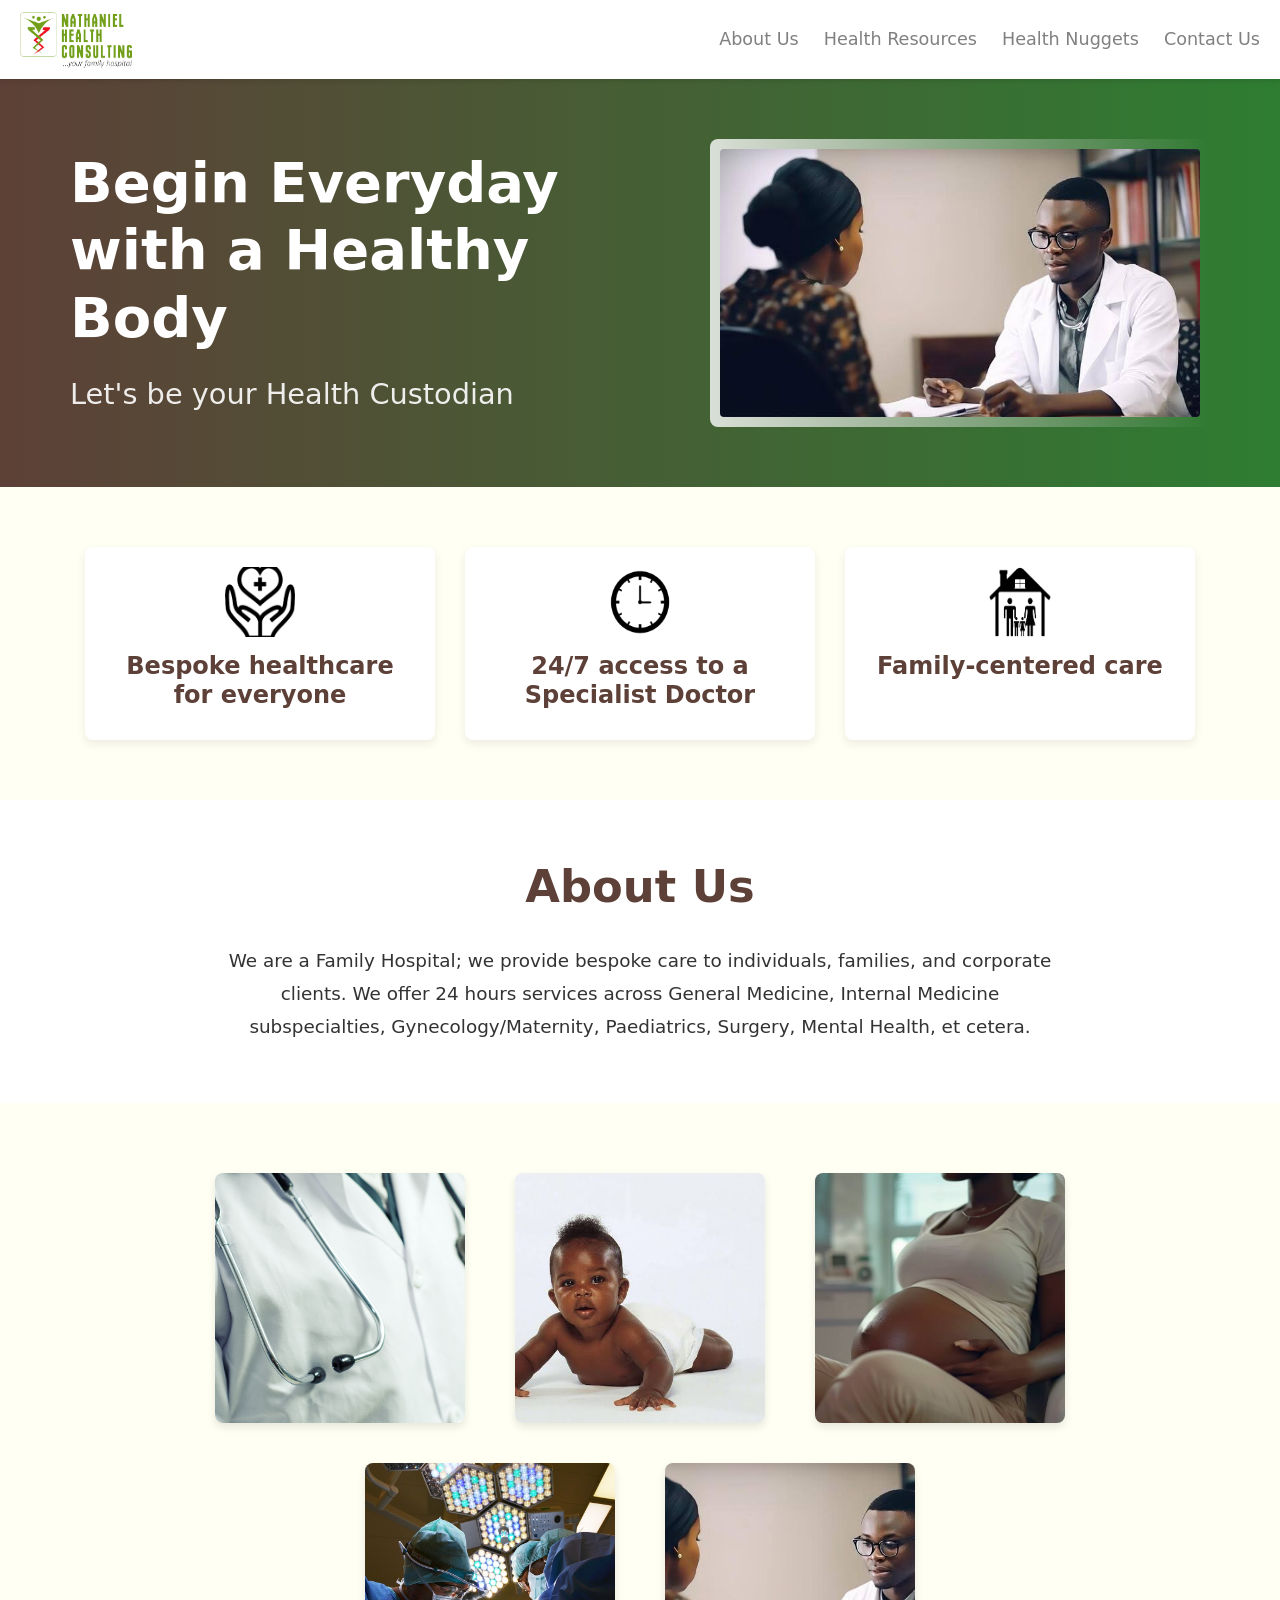
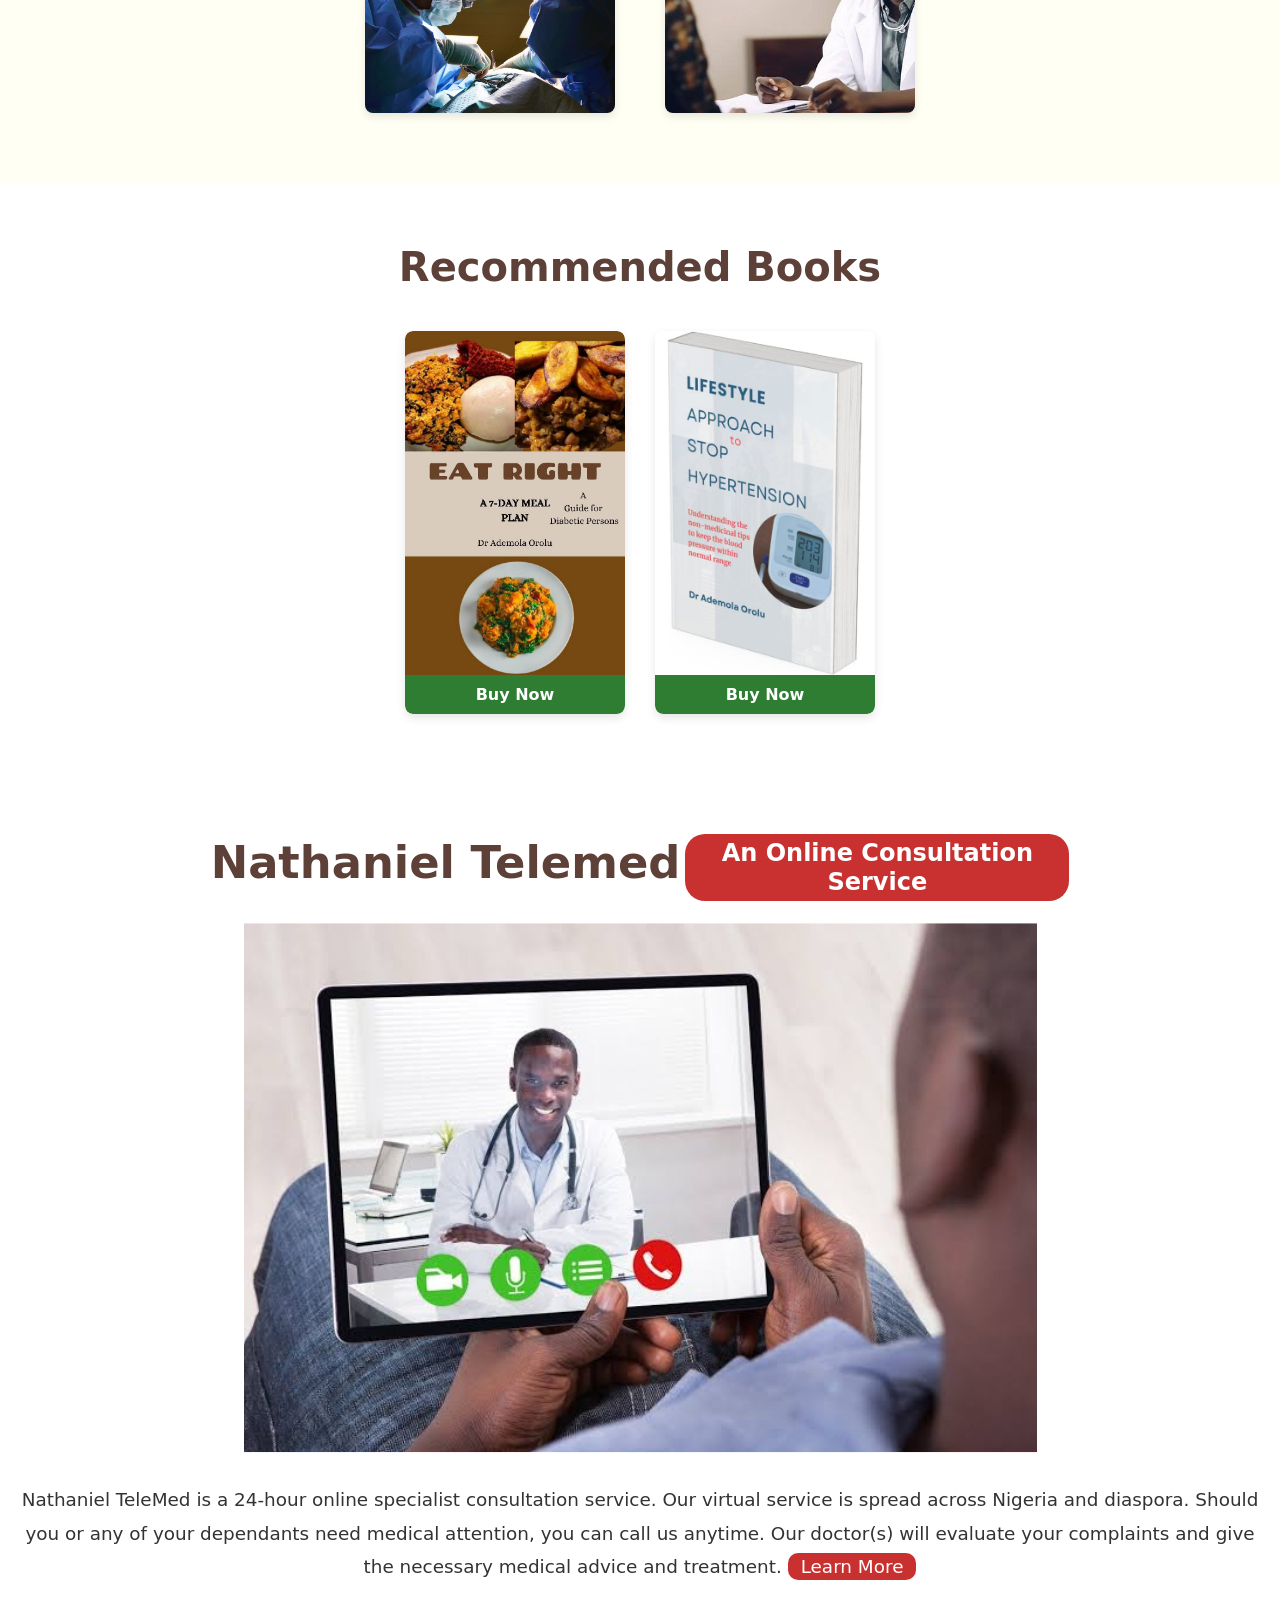
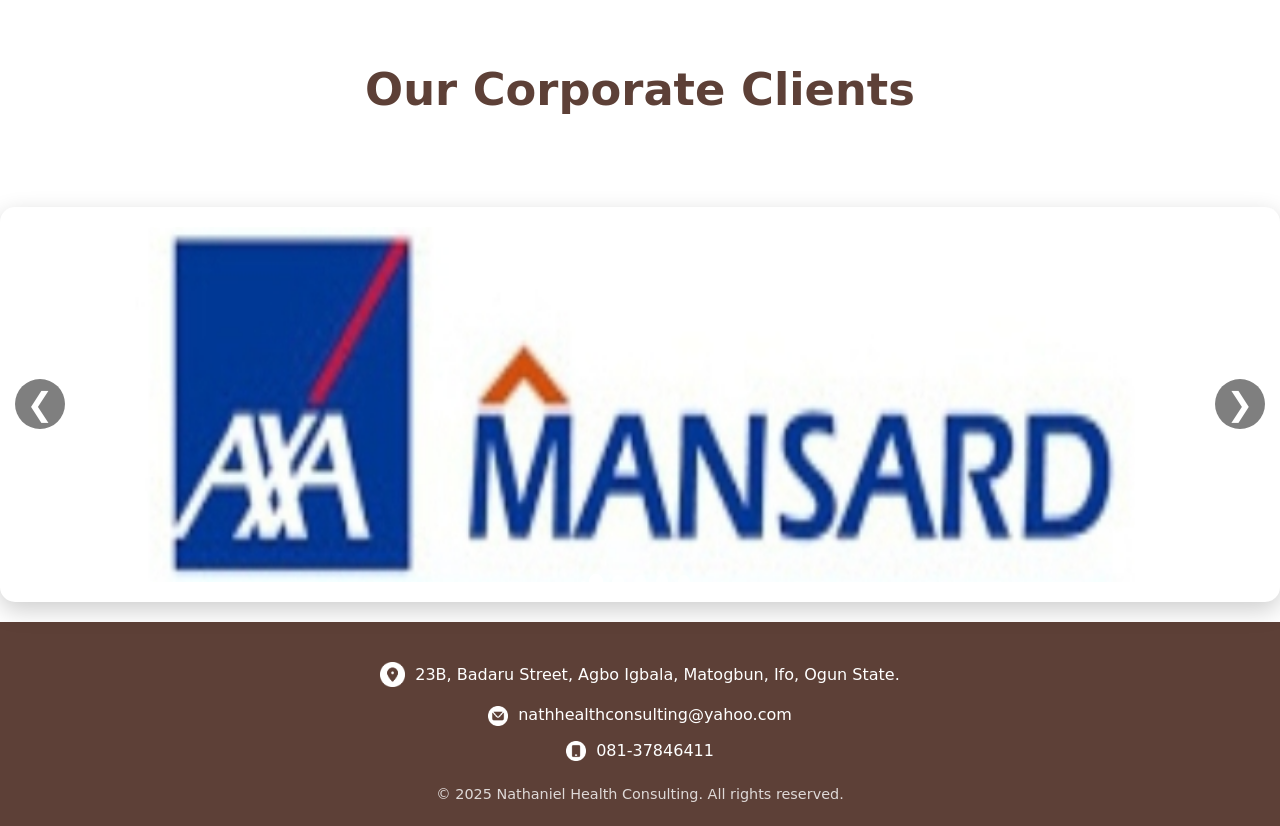
<file: index.html>
<!DOCTYPE html>
<html lang="en">
<head>
    <meta charset="UTF-8">
    <meta name="viewport" content="width=device-width, initial-scale=1.0">
    <title>Nathaniel Health Consulting - Begin Everyday with a Healthy Body</title>
    <link rel="icon" href="assets/images/logo.png" type="image/png">
    <link rel="stylesheet" href="style.css">
    <!-- Removed Font Awesome CDN link as we are now using an inline SVG -->
</head>
<body>
    <header class="site-header">
        <a href="/" class="logo-link" aria-label="Nathaniel Health Consulting Home">
            <img class="logo" src="assets/images/croppedheader.png" alt="Nathaniel Health Consulting Logo">
        </a>
        <nav class="main-nav" aria-label="Main Navigation">
            <button class="menu-toggle" aria-controls="primary-navigation" aria-expanded="false">
                <span class="sr-only">Menu</span>
                <!-- Replaced Font Awesome icon with an inline SVG for reliability -->
                <svg width="24" height="24" viewBox="0 0 24 24" fill="none" xmlns="http://www.w3.org/2000/svg">
                    <path d="M4 6H20M4 12H20M4 18H20" stroke="currentColor" stroke-width="2" stroke-linecap="round" stroke-linejoin="round"/>
                </svg>
            </button>
            <ul id="primary-navigation" data-visible="false">
                <li><a href="#about-us">About Us</a></li>
                <li><a href="#health-resources">Health Resources</a></li>
                <li><a href="./healthnuggets.html" target="_blank">Health Nuggets</a></li>
                <li><a href="#contact-us">Contact Us</a></li>
            </ul>
        </nav>
    </header>

    <main>
        <section class="hero-banner">
            <div class="banner-content">
                <h1>Begin Everyday with a Healthy Body</h1>
                <p class="tagline">Let's be your Health Custodian</p>
            </div>
            <div class="banner-image">
                <img src="assets/images/consultation.jpeg" alt="Doctor consulting with a patient">
            </div>
        </section>

        <section class="services-overview">
            <h2 class="sr-only">Our Core Services</h2>
            <div class="service-item">
               <img class="icon" src="assets/images/healthcareicon.png" alt="Healthcare icon representing bespoke healthcare">
               <h3>Bespoke healthcare for everyone</h3>
            </div>
            <div class="service-item">
               <img class="icon" src="assets/images/clock.png" alt="Clock icon representing 24/7 access">
               <h3>24/7 access to a Specialist Doctor</h3>
            </div>
            <div class="service-item">
               <img class="icon" src="assets/images/householdicon.png" alt="Household icon representing family-centered care">
               <h3>Family-centered care</h3>
            </div>
        </section>

        <section id="about-us" class="about-us-section">
            <h2>About Us</h2>
            <p>We are a Family Hospital; we provide bespoke care to individuals, families, and corporate clients. We offer 24 hours services across General Medicine, Internal Medicine subspecialties, Gynecology/Maternity, Paediatrics, Surgery, Mental Health, et cetera.</p>
        </section>

        <section class="gallery-section">
            <h2 class="sr-only">Our Facilities and Services Gallery</h2>
            <div class="image-grid">
                <div class="image-row">
                    <img src="assets/images/doctor2.jpg" alt="Doctor examining a patient">
                    <img src="assets/images/baby.jpeg" alt="Newborn baby being cared for">
                    <img src="assets/images/pregnantwoman.jpeg" alt="Pregnant woman smiling">
                </div>
                <div class="image-row">
                    <img src="assets/images/theatre.jpg" alt="Operating theatre">
                    <img src="assets/images/consultation.jpeg" alt="Doctor providing consultation">
                </div>
            </div>
        </section>

        <section id="health-resources" class="health-resources-section">
            <h2>Recommended Books </h2>
            <div class="books-container">
                <div class="book-item dm-book">
                    <a href="https://selar.com/nwo2" target="_blank" rel="noopener noreferrer" aria-label="Get your copy of the Diabetes Management book">
                        <img src="assets/images/dm.jpg" alt="Book cover for Diabetes Management">
                        <button class="buy-now-btn">Buy Now</button>
                    </a>
                </div>
                <div class="book-item htn-book">
                    <a href="https://selar.com/2e5284" target="_blank" rel="noopener noreferrer" aria-label="Get your copy of the Hypertension Guide book">
                        <img src="assets/images/htn.jpg" alt="Book cover for Hypertension Guide">
                        <button class="buy-now-btn">Buy Now</button>
                    </a>
                </div>
            </div>
        </section>
      
        <section>
            <div class="teledig">
            <h2 class="telemed">Nathaniel Telemed</h2>
            <h3 class="digital">An Online Consultation Service</h3>
            </div>
            <img class="consult" src="./assets/images/telemedicinceconsult.png">
            <p class="telemed-reg">Nathaniel TeleMed is a 24-hour online specialist consultation service. Our virtual service is spread across Nigeria and diaspora. Should you or any of your dependants need medical attention, you can call us anytime. Our doctor(s) will evaluate your complaints and give the necessary medical advice and treatment. <a href="https://nathanieltelemed.netlify.app/" target="_blank"><button class="learn">Learn More</button></a></p>
        </section>
                   <h2 class="clients">Our Corporate Clients</h2>
                   
                <div class="carousel-container">
    <button class="arrow prev" id="prevBtn">&#10094;</button>

    <div class="carousel" id="carousel">
      <div class="slide">
        <img src="./assets/images/axamansard.png" alt="Slide 1">
      </div>
      <div class="slide">
        <img src="./assets/images/hygeia.png" alt="Slide 2">
      </div>
      <div class="slide">
        <img src="./assets/images/leadway.png" alt="Slide 3">
      </div>
      <div class="slide">
        <img src="./reliance.png" alt="Slide 4">
      </div>
      <div class="slide">
        <img src="./assets/images/axamansard.png" alt="Slide 5">
      </div>
    </div>

    <button class="arrow next" id="nextBtn">&#10095;</button>

    <div class="dots" id="dots"></div>
  </div>

    </main>

    <footer class="site-footer">
        <div class="footer-contact-info">
            <address id="contact-us">
                <img class="icon" src="assets/images/addressicon.png" alt="Address icon">
                <p>23B, Badaru Street, Agbo Igbala, Matogbun, Ifo, Ogun State.</p>
            </address>
            <p>
                <img class="contact-icon" src="assets/images/emailicon.png" alt="Email icon">
                <a href="mailto:nathhealthconsulting@yahoo.com">nathhealthconsulting@yahoo.com</a>
            </p>
            <p>
                <img class="contact-icon" src="assets/images/phoneicon.png" alt="Phone icon">
                <a href="tel:+2348137846411">081-37846411</a>
            </p>
        </div>
        <div class="footer-copyright">
            <p>&copy; 2025 Nathaniel Health Consulting. All rights reserved.</p>
        </div>
    </footer>

    <script src="script.js"></script>
</body>
</html>
</file>
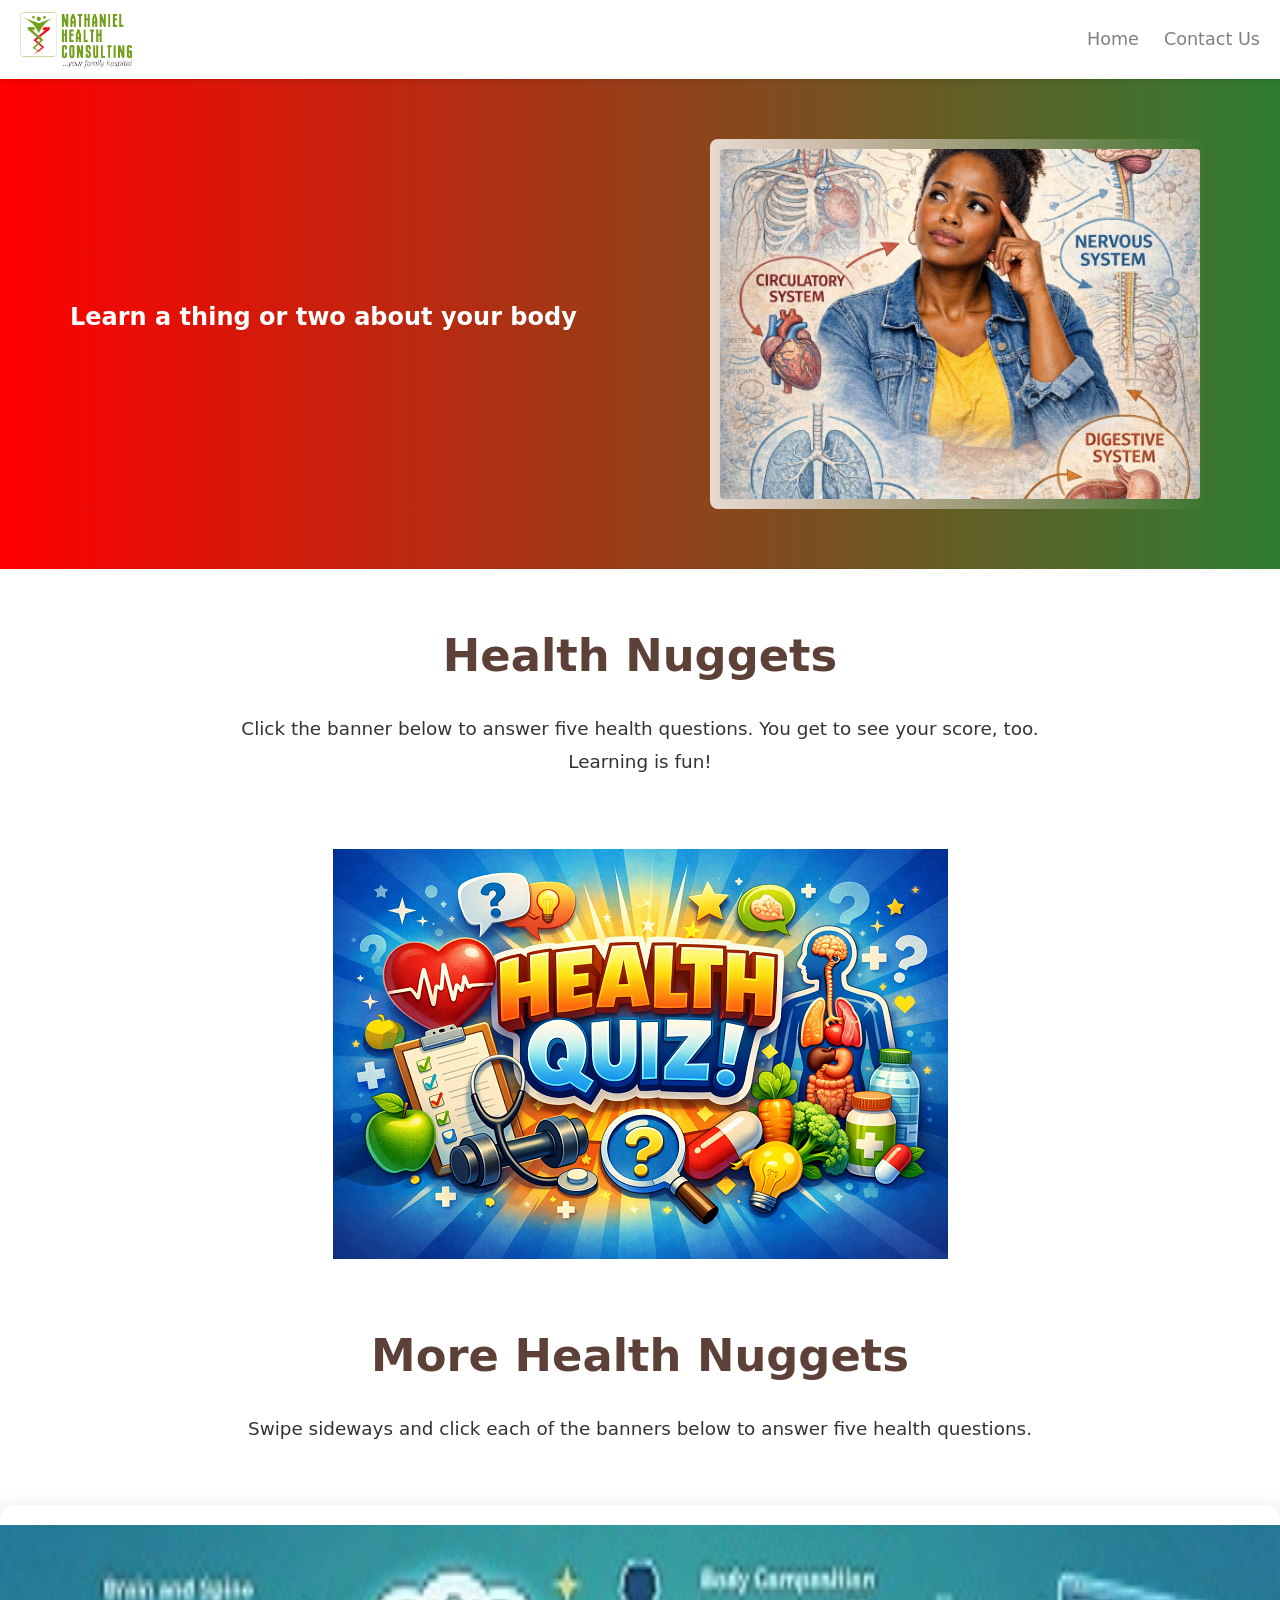
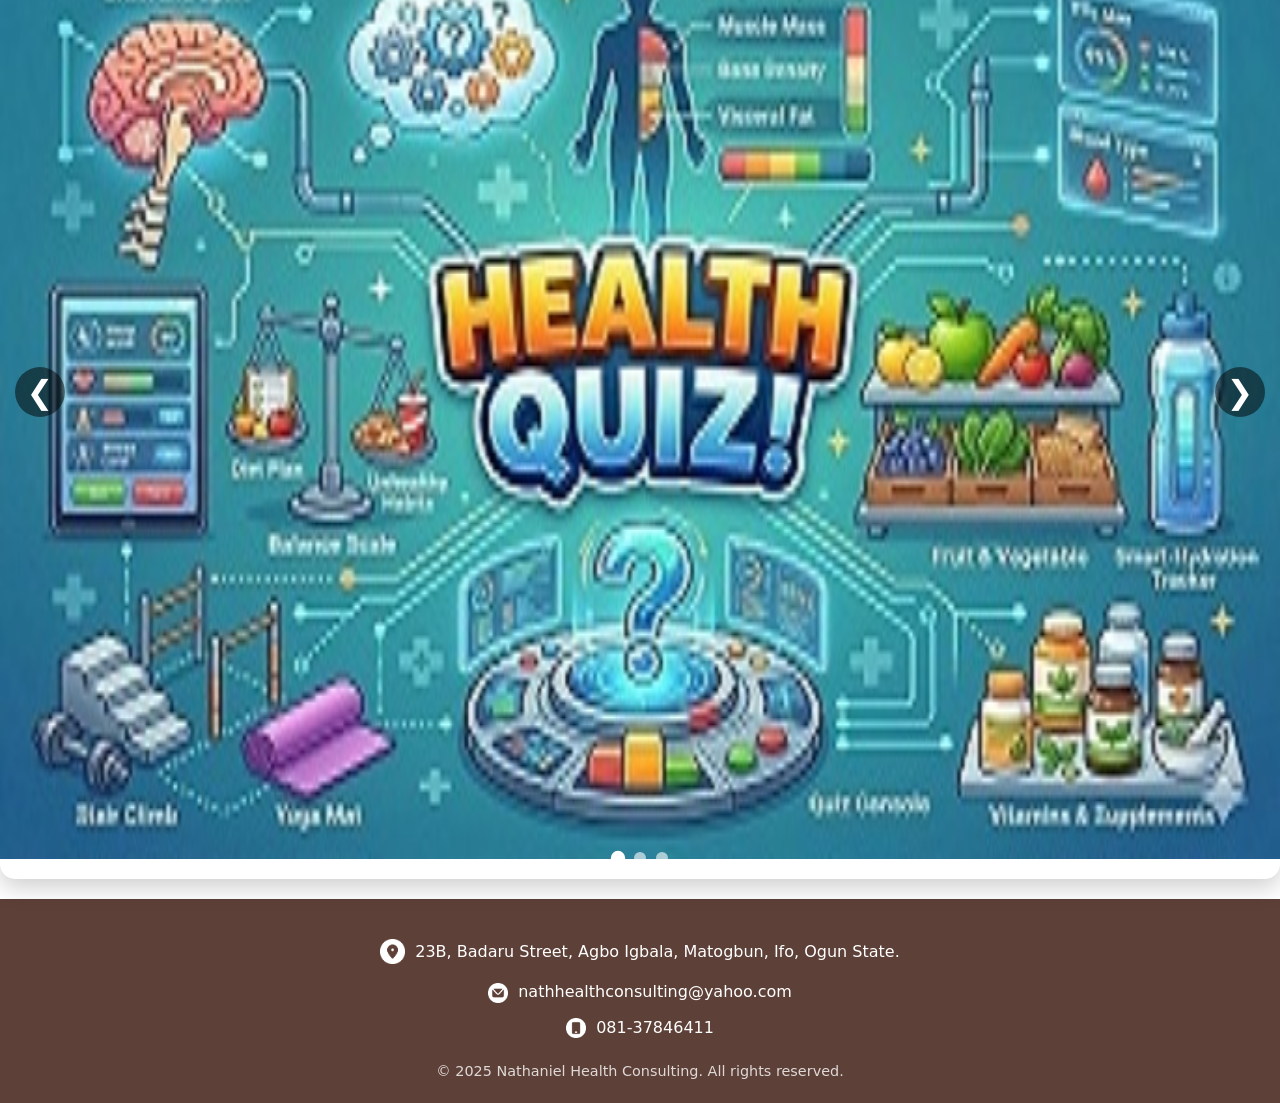
<file: healthnuggets.html>
<!DOCTYPE html>
<html lang="en">
<head>
    <meta charset="UTF-8">
    <meta name="viewport" content="width=device-width, initial-scale=1.0">
    <title>Health Nuggets - Tease your brain a little</title>
    <link rel="icon" href="assets/images/logo.png" type="image/png">
    <link rel="stylesheet" href="style.css">
    <!-- Removed Font Awesome CDN link as we are now using an inline SVG -->
</head>
<body>
    <header class="site-header">
        <a href="/" class="logo-link" aria-label="Nathaniel Health Consulting Home">
            <img class="logo" src="assets/images/croppedheader.png" alt="Nathaniel Health Consulting Logo">
        </a>
        <nav class="main-nav" aria-label="Main Navigation">
            <button class="menu-toggle" aria-controls="primary-navigation" aria-expanded="false">
                <span class="sr-only">Menu</span>
                <!-- Replaced Font Awesome icon with an inline SVG for reliability -->
                <svg width="24" height="24" viewBox="0 0 24 24" fill="none" xmlns="http://www.w3.org/2000/svg">
                    <path d="M4 6H20M4 12H20M4 18H20" stroke="currentColor" stroke-width="2" stroke-linecap="round" stroke-linejoin="round"/>
                </svg>
            </button>
            <ul id="primary-navigation" data-visible="false">
                <li><a href="./index.html" target="_blank">Home</a></li>
                <li><a href="#contact-us">Contact Us</a></li>
            </ul>
        </nav>
    </header>

    <main>
        <section class="nuggets-banner">
            <div class="banner-content">
                <h1>Learn a thing or two about your body</h1>
            </div>
            <div class="banner-image">
                <img src="./systems.png" alt="Systems in the Body">
            </div>
        </section>


        <section id="about-us" class="about-us-section">
            <h2>Health Nuggets</h2>
            <p>Click the banner below to answer five health questions. You get to see your score, too. Learning is fun!</p>
        </section>

        <a href="https://forms.gle/PcrHFRtyKPGvFGwX9" target="_blank" class="nuggetpix"><img src="./nuggets1.png"></a>
        <section id="about-us" class="about-us-section">
            <h2>More Health Nuggets</h2>
            <p>Swipe sideways and click each of the banners below to answer five health questions.</p>
        </section>
        <div class="carousel-container">
    <button class="arrow prev" id="prevBtn">&#10094;</button>

    <div class="carousel" id="carousel">
      <div class="slide">
        <a href="https://forms.gle/hnn8JPfNCXgJisMX7" target="_blank"><img src="./assets/images/nuggets2.jpeg" alt="Slide 1"></a>
      </div>
      <div class="slide">
       <a href="https://forms.gle/6CGzbMkncyB41pHPA" target="_blank"><img src="./assets/images/healthnuggests3.png" alt="Slide 2"></a>
      </div>
      <div class="slide">
        <a href="https://forms.gle/Vv9b64wYYZ8KnRzC6" target="_blank"><img src="./assets/images/healthnuggets4.png" alt="Slide 3"></a>
      </div>
    </div>

    <button class="arrow next" id="nextBtn">&#10095;</button>

    <div class="dots" id="dots"></div>
  </div>
    </main>

    <footer class="site-footer">
        <div class="footer-contact-info">
            <address id="contact-us">
                <img class="icon" src="assets/images/addressicon.png" alt="Address icon">
                <p>23B, Badaru Street, Agbo Igbala, Matogbun, Ifo, Ogun State.</p>
            </address>
            <p>
                <img class="contact-icon" src="assets/images/emailicon.png" alt="Email icon">
                <a href="mailto:nathhealthconsulting@yahoo.com">nathhealthconsulting@yahoo.com</a>
            </p>
            <p>
                <img class="contact-icon" src="assets/images/phoneicon.png" alt="Phone icon">
                <a href="tel:+2348137846411">081-37846411</a>
            </p>
        </div>
        <div class="footer-copyright">
            <p>&copy; 2025 Nathaniel Health Consulting. All rights reserved.</p>
        </div>
    </footer>

    <script src="script.js"></script>
</body>
</html>
</file>
<file: style.css>
/* Universal Styles */
:root {
    /* Define color variables for easy changes and consistency */
    --primary-color: #5d4037; /* Darker brown */
    --secondary-color: #2e7d32; /* Darker green */
    --tertiary-color: red;
    --text-color-dark: #333;
    --text-color-light: #fff;
    --accent-grey: grey;
    --background-light: rgb(255, 255, 243); /* Your existing off-white/cream */
    --footer-bg-color: #2c3e50; /* Deep charcoal for footer */
}

* {
    margin: 0;
    padding: 0;
    box-sizing: border-box;
    /* Using system fonts for performance and native feel */
    font-family: system-ui, -apple-system, BlinkMacSystemFont, 'Segoe UI', Roboto, Oxygen, Ubuntu, Cantarell, 'Open Sans', 'Helvetica Neue', sans-serif;
}

html {
    scroll-behavior: smooth; /* Smooth scrolling for anchor links */
}

body {
    line-height: 1.6;
    color: var(--text-color-dark);
    overflow-x: hidden; /* Prevent horizontal scroll due to potential overflows */
    -webkit-font-smoothing: antialiased; /* Better font rendering for macOS/iOS */
    -moz-osx-font-smoothing: grayscale; /* Better font rendering for macOS/iOS */
}

a {
    text-decoration: none;
    color: var(--accent-grey);
    transition: color 0.3s ease; /* Smooth hover effect */
}

a:hover,
a:focus {
    color: var(--primary-color); /* Change link color on hover/focus */
}

img {
    max-width: 100%;
    height: auto;
    display: block; /* Removes extra space below images */
}

h1, h2, h3, h4, h5, h6 {
    line-height: 1.2; /* Better line height for headings */
    margin-bottom: 0.5em; /* Add some space below headings */
}

/* Reusable Utility Classes */
.container {
    max-width: 1200px; /* Max width for central content */
    margin: 0 auto;
    padding: 0 20px; /* Add some padding on the sides */
}

/* Screen Reader Only Class for Accessibility */
.sr-only {
    position: absolute;
    width: 1px;
    height: 1px;
    padding: 0;
    margin: -1px;
    overflow: hidden;
    clip: rect(0, 0, 0, 0);
    white-space: nowrap;
    border: 0;
}

/* Header */
.site-header {
    display: flex;
    justify-content: space-between;
    align-items: center;
    padding: 10px 20px;
    background-color: #fff; /* Assuming a white background for the header */
    box-shadow: 0 2px 5px rgba(0,0,0,0.1); /* Subtle shadow for depth */
    position: sticky; /* Makes header stick to top */
    top: 0;
    z-index: 1000; /* Ensures header is above other content */
}

.logo-link {
    display: flex; /* Align logo image better if it has space around it */
    align-items: center;
}

.logo {
    width: 120px; /* Adjust as needed for your logo size */
    height: auto;
}

/* Navigation */
.main-nav ul {
    display: flex;
    list-style: none;
    gap: 25px; /* Space between navigation items */
    transition: transform 0.3s ease-in-out;
}

.main-nav a {
    font-size: 1.1em;
    font-weight: 500;
    padding: 8px 0; /* Add more vertical padding for clickable area */
    position: relative; /* For underline effect */
}

.main-nav a::after {
    content: '';
    position: absolute;
    width: 0;
    height: 2px;
    bottom: -3px;
    left: 0;
    background-color: var(--primary-color);
    transition: width 0.3s ease-in-out;
}

.main-nav a:hover::after,
.main-nav a:focus::after {
    width: 100%;
}

/* Mobile Navigation Toggle (Hidden by default on desktop) */
.menu-toggle {
    display: none; /* Hide on larger screens */
    background: none;
    border: none;
    font-size: 1.8em;
    color: var(--primary-color);
    cursor: pointer;
    padding: 10px;
    z-index: 1001; /* Ensure toggle is above the menu */
}

/* Hero Banner Section */
.hero-banner {
    display: flex;
    flex-wrap: wrap; /* Allow wrapping on smaller screens */
    align-items: center;
    justify-content: center; /* Center content when wrapped */
    background: linear-gradient(to right, var(--primary-color), var(--secondary-color));
    padding: 60px 20px; /* Increased padding for more space */
    color: var(--text-color-light);
    gap: 40px; /* Space between text and image */
    text-align: center; /* Center text by default */
}
.nuggets-banner {
    display: flex;
    flex-wrap: wrap; /* Allow wrapping on smaller screens */
    align-items: center;
    justify-content: center; /* Center content when wrapped */
    background: linear-gradient(to right, var(--tertiary-color), var(--secondary-color));
    padding: 60px 20px; /* Increased padding for more space */
    color: var(--text-color-light);
    gap: 40px; /* Space between text and image */
    text-align: center; /* Center text by default */
}

.banner-content {
    flex: 1; /* Allows content to grow */
    min-width: 280px; /* Minimum width before wrapping */
    max-width: 600px; /* Limit content width on very large screens */
    text-align: left; /* Align text to left within its container */
}

.hero-banner h1 {
    font-size: clamp(2em, 5vw, 3.5em); /* Responsive font size */
    margin-bottom: 20px;
    line-height: 1.2;
}

.hero-banner .tagline {
    font-size: clamp(1.2em, 3vw, 1.8em); /* Responsive font size */
    opacity: 0.9; /* Slightly less prominent than heading */
}

.banner-image {
    flex: 1;
    min-width: 250px; /* Minimum width before wrapping */
    max-width: 500px; /* Limit image width */
    background: linear-gradient(to left, rgba(255,255,255,0), rgba(255,255,255,0.8));
    display: flex;
    align-items: center;
    justify-content: center;
    padding: 10px;
    border-radius: 8px; /* Slightly rounded corners for the image background */
    overflow: hidden; /* Ensure image doesn't overflow rounded corners */
}

.banner-image img {
    border-radius: 4px; /* Slightly rounded corners for the image itself */
    object-fit: cover; /* Ensure image covers the area nicely */
    width: 100%;
    height: 100%; /* Fill the container */
    max-height: 350px; /* Limit max height for large screens */
}

/* Services Overview Section */
.services-overview {
    display: flex;
    flex-wrap: wrap;
    justify-content: center; /* Changed from space-around to center for better alignment */
    padding: 60px 20px;
    background-color: var(--background-light);
    gap: 30px; /* Space between service items */
    text-align: center;
}

.services-overview h2 {
    color: var(--primary-color);
    font-size: clamp(2em, 4vw, 2.8em);
    margin-bottom: 40px;
    width: 100%;
}

.service-item {
    flex: 1;
    min-width: 280px; /* Minimum width before stacking */
    max-width: 350px;
    padding: 20px;
    background-color: #fff;
    border-radius: 8px;
    box-shadow: 0 4px 10px rgba(0,0,0,0.08);
    transition: transform 0.3s ease;
}

.service-item:hover {
    transform: translateY(-5px);
}

.service-item .icon {
    width: 70px;
    height: 70px;
    margin: 0 auto 15px;
}

.service-item h3 {
    color: var(--primary-color);
    font-size: 1.5em;
    margin-bottom: 10px;
}

/* About Us Section */
.about-us-section {
    padding: 60px 20px;
    max-width: 900px;
    margin: 0 auto;
    text-align: center;
}

.about-us-section h2 {
    color: var(--primary-color);
    font-size: clamp(2em, 4vw, 2.8em);
    margin-bottom: 30px;
}

.about-us-section p {
    font-size: 1.15em;
    line-height: 1.8;
    color: var(--text-color-dark);
}

/* Gallery Section */
.gallery-section {
    display: flex;
    flex-direction: column;
    padding: 40px 20px;
    background-color: var(--background-light);
}

.image-grid {
    display: flex;
    flex-direction: column;
    gap: 20px;
    max-width: 1200px;
    margin: 0 auto;
    padding: 20px;
}

.image-row {
    display: flex;
    flex-direction: row;
    height: 270px;
    gap: 50px;
    align-items: center;
    justify-content: center;
}

.image-row img {
    width: 250px;
    height: 250px;
    object-fit: cover;
    border-radius: 8px;
    box-shadow: 0 4px 8px rgba(0,0,0,0.1);
    transition: transform 0.3s ease;
}

.image-row img:hover {
    transform: scale(1.02);
}

/* Health Resources Section (Books) */
.health-resources-section {
    padding: 60px 20px;
    text-align: center;
}

.health-resources-section h2 {
    color: var(--primary-color);
    font-size: clamp(1.8em, 4vw, 2.5em);
    margin-bottom: 40px;
}

.books-container {
    display: flex;
    flex-wrap: wrap;
    justify-content: center;
    gap: 30px;
    max-width: 900px;
    margin: 0 auto;
}

.book-item {
    flex: 0 0 auto;
    width: 220px;
    border-radius: 8px;
    overflow: hidden;
    box-shadow: 0 4px 10px rgba(0,0,0,0.1);
    transition: transform 0.3s ease;
}
/* Ensure the link container acts as a flexbox to stack the image and button */
.book-item a {
    display: flex;
    flex-direction: column;
    height: 100%;
}
.book-item:hover {
    transform: translateY(-8px);
}
.book-item img {
    width: 100%;
    height: auto;
    display: block;
    object-fit: cover;
    flex-grow: 1; /* Allow the image to take up available space */
}

/* New rule for the Diabetes Management book to set a specific height */
.dm-book img {
    height: 343.75px;
}
/* The a tag will have the border radius and overflow hidden now */
.book-item a {
    position: relative;
    display: block;
    border-radius: 8px;
    overflow: hidden;
}

/* New style for the "Buy Now" button */
.buy-now-btn {
    width: 100%;
    padding: 10px;
    background-color: var(--secondary-color);
    color: var(--text-color-light);
    border: none;
    border-radius: 0; /* No longer needed as the parent a tag handles it */
    font-size: 1em;
    font-weight: 600;
    cursor: pointer;
    transition: background-color 0.3s ease;
    margin-top: auto; /* Push the button to the bottom */
}

.buy-now-btn:hover {
    background-color: var(--primary-color);
}
.clients {
    padding: 60px 20px;
    max-width: 900px;
    margin: 0 auto;
    text-align: center;
    color: var(--primary-color);
    font-size: clamp(2em, 4vw, 2.8em);
    margin-bottom: 30px;
}
.teledig {
    display: flex;
    flex-wrap: wrap;
    justify-content: center;
    align-items: center;
    margin-top: 60px;
    
}
.telemed {
    color: var(--primary-color);
    font-size: clamp(2em, 4vw, 2.8em);
}
.digital {
    background-color: rgb(201, 49, 49);
    color: var(--text-color-light);
     width: clamp(16em, 30vw, 20em);
    text-align: center;
    font-size: clamp(1.5em, 1.2vw, 2em);
    padding: 5px 8px;
    margin-left: 5px;
    border-radius: 20px;
}
.consult {
    margin: 10px auto;
}
.telemed-reg {
    font-size: 1.15em;
    line-height: 1.8;
    color: var(--text-color-dark);
    margin: 0 auto;
    text-align: center;
    padding: 20px 20px;
}
.learn {
    text-align: center;
    font-size: 1em;
    border: transparent;
    width: 7em;
    border-radius: 10px;
    padding: 3px 0;
    background-color: rgb(201, 49, 49);
    color: var(--text-color-light);
}
.learn:hover {
    background-color: var(--primary-color);
}
.nuggetpix img {
    margin: 10px auto;
    display: block;
}
 .carousel-container {
      position: relative;
      overflow: hidden;
      border-radius: 15px;
      box-shadow: 0 8px 25px rgba(0,0,0,0.2);
      background: #fff;
      margin-bottom: 20px;
    }

    .carousel {
      display: flex;
      transition: transform 0.5s ease-in-out;
      width: 100%;
    }

    .slide {
      min-width: 100%;
      height: auto;
      user-select: none;
    }

    .slide img {
      width: 100%;
      height: 100%;
      display: block;
      pointer-events: none;
      padding: 20px 0;
    }

    .arrow {
      position: absolute;
      top: 50%;
      transform: translateY(-50%);
      background: rgba(0, 0, 0, 0.5);
      color: white;
      border: none;
      font-size: 2rem;
      width: 50px;
      height: 50px;
      border-radius: 50%;
      cursor: pointer;
      z-index: 10;
      display: flex;
      justify-content: center;
      align-items: center;
      transition: background 0.3s ease;
    }

    .arrow:hover {
      background: rgba(0, 0, 0, 0.8);
    }

    .prev {
      left: 15px;
    }

    .next {
      right: 15px;
    }

    .dots {
      position: absolute;
      bottom: 15px;
      width: 100%;
      display: flex;
      justify-content: center;
      gap: 10px;
    }

    .dot {
      width: 12px;
      height: 12px;
      background: rgba(255,255,255,0.6);
      border-radius: 50%;
      cursor: pointer;
      transition: 0.3s;
    }

    .dot.active {
      background: white;
      transform: scale(1.2);
    }
 .mz {
        width: 100vw;
        margin-top: 2px;
    }
/* Footer */
.site-footer {
    background-color: #5d4037;
    color: var(--text-color-light);
    padding: 40px 20px 20px;
    text-align: center;
}

.footer-contact-info {
    margin-bottom: 20px;
    display: flex;
    flex-direction: column;
    align-items: center;
    gap: 10px;
}

.footer-contact-info address {
    font-style: normal;
    display: flex;
    align-items: center;
    justify-content: center;
    gap: 10px;
    margin-bottom: 5px;
}

.footer-contact-info .icon {
    width: 25px;
    height: 25px;
    filter: invert(100%);
    display: inline-block;
    vertical-align: middle;
}

.footer-contact-info p,
.footer-contact-info a {
    color: var(--text-color-light);
    font-size: 1em;
    margin: 0;
}

.footer-contact-info a:hover {
    text-decoration: underline;
}

/* New styling for the contact icons in the footer */
.contact-icon {
    width: 20px;
    height: 20px;
    filter: invert(100%);
    display: inline-block;
    vertical-align: middle;
    margin-right: 5px;
}

.footer-copyright p {
    font-size: 0.9em;
    opacity: 0.8;
    margin-top: 20px;
}


/* ========================================= */
/* MEDIA QUERIES FOR RESPONSIVENESS          */
/* ========================================= */

/* For screens up to 1024px wide (desktops, large tablets) */
@media (max-width: 1024px) {
    .site-header {
        padding: 10px;
    }
    .logo {
        width: 100px;
    }
    .main-nav ul {
        gap: 20px;
    }
}

/* For screens up to 768px wide (tablets and smaller) */
@media (max-width: 768px) {
    /* Mobile navigation */
    .menu-toggle {
        display: block;
    }
    .main-nav ul {
        display: none;
        flex-direction: column;
        position: absolute;
        top: 60px;
        right: 0;
        width: 250px;
        background-color: #fff;
        box-shadow: 0 5px 15px rgba(0,0,0,0.1);
        border-radius: 8px;
        padding: 20px;
        transform: translateX(100%);
        transition: transform 0.3s ease-in-out;
    }
    .main-nav ul[data-visible="true"] {
        display: flex;
        transform: translateX(0);
    }
    .main-nav li {
        margin: 10px 0;
        text-align: center;
    }
    .main-nav a {
        padding: 10px;
        display: block;
        font-size: 1.2em;
    }
    .main-nav a::after {
        display: none;
    }

    /* Hero Banner */
    .hero-banner {
        flex-direction: column;
        text-align: center;
        padding: 40px 20px;
    }
    .banner-content {
        order: 2;
        text-align: center;
    }
    .banner-image {
        order: 1;
        margin-bottom: 30px;
    }
    .hero-banner h1, .hero-banner .tagline {
        text-align: center;
    }

    /* Gallery */
    .image-grid {
        gap: 15px;
    }
    .image-row {
        flex-direction: column;
        height: auto;
        gap: 15px;
    }
    .image-row img {
        width: 100%;
        height: 200px;
    }

    /* Sections */
    .about-us-section,
    .services-overview,
    .health-resources-section {
        padding: 40px 20px;
    }

    .digital {
     width: clamp(12em, 30vw, 16em);
     font-size: clamp(1.2em, 0.8vw, 1.5em);
}
    .books-container {
        flex-direction: column;
        align-items: center;
    }

    .book-item {
        display: flex;
        flex-direction: column;
        height: auto;
    }

    .footer-contact-info address,
    .footer-contact-info a {
        font-size: 0.9em;
    }
          .slide {
        height: 300px;
      }

      .arrow {
        width: 40px;
        height: 40px;
        font-size: 1.5rem;
      }

}

/* For screens up to 480px wide (small mobile phones) */
@media (max-width: 480px) {
    .site-header {
        padding: 10px;
    }
    .logo {
        width: 80px;
    }
    .main-nav ul {
        width: 100%;
        border-radius: 0;
        right: 0;
    }

    .hero-banner h1 {
        font-size: clamp(1.8em, 8vw, 2.5em);
    }
    .hero-banner .tagline {
        font-size: clamp(1em, 5vw, 1.4em);
    }

    .books-container {
        gap: 20px;
    }
    .book-item {
        width: 100%;
    }
    .buy-now-btn {
        font-size: 0.9em;
        padding: 8px;
    }

    .footer-contact-info address,
    .footer-contact-info a {
        font-size: 0.9em;
    }
}
</file>
